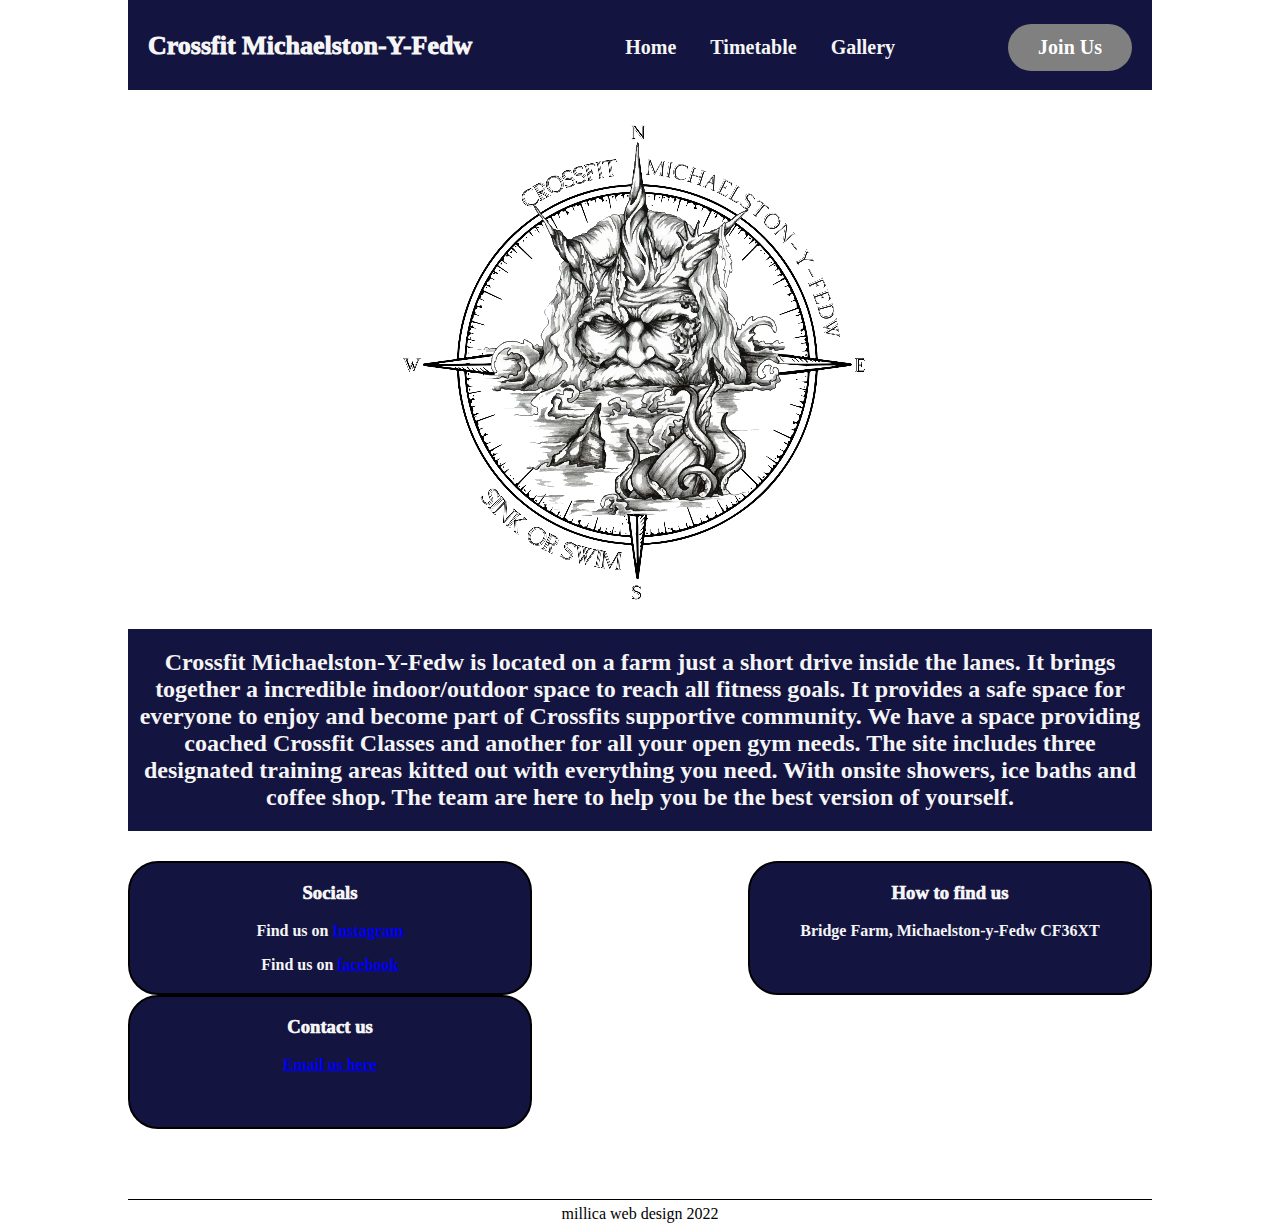
<file: index.html>
<!DOCTYPE html>
<html lang="en">
<head>
    <meta name="viewport" content="width=device-width, initial-scale=1.0"> <!-- needed for every page?-->
    <meta charset="UTF-8">
    <meta name="viewport" content="width=device-width, initial-scale=1.0">
    <link rel="stylesheet" type="text/css" href="stylesheet.css" />
    <title>Nick_Crossfit</title> 
</head>

<body>
<div class="container">
    <div class="navigation">
        <nav>
            <h2 class="logo1">Crossfit Michaelston-Y-Fedw</h2>
            <ul>
                <li><a href="#">Home</a></li>
                <li><a href="timetable.html">Timetable</a></li>
                <li><a href="gallery.html">Gallery</a></li>
            </ul>
            <a class="button" href="https://goteamup.com/p/8730113-crossfit-michaelston-y-fe/c/schedule?startdate=2024-05-20&enddate=2024-05-26&date=2024-05-20">
            <button type="button">Join Us</button>
            </a>
        </nav>
    </div>

    <div class="team_photo">
        <img id="gallery_logo" src="Images/gallery_logo.jpg" alt="">
    </div>  

    
    <div class="description">
        <h2>Crossfit Michaelston-Y-Fedw is located on a farm just a short drive inside the lanes. It brings together a incredible indoor/outdoor space to reach all fitness goals. It provides a safe space for everyone to enjoy and become part of Crossfits supportive community. We have a space providing coached Crossfit Classes and another for all your open gym needs. The site includes three designated training areas kitted out with everything you need. With onsite showers, ice baths and coffee shop. The team are here to help you be the best version of yourself.
        </h2>    
    </div>
</div> <!--closing div tag for container-->

<div class="container2">
    <div class="info">
        <H3>Socials</H3>
        <P>Find us on <a href="https://www.instagram.com/crossfit_myf/?igsh=MXBiemwzYWIwMWowMw%3D%3D&utm_source=qr">Instagram</a></P>
        <P>Find us on <a href="https://www.facebook.com/profile.php?id=61557633857677">facebook</a></P>
    </div>
    
    <div class="info"> 
        <H3>How to find us</H3>
        <P>Bridge Farm, Michaelston-y-Fedw CF36XT</P>
    </div>
    
    
    <div class="info">
        <H3>Contact us</H3>
        <P><a href="mailto:crossfitmyf@gmail.com">Email us here</a></P>
    </div>
</div>

<footer>millica web design 2022</footer>




















</body>
</file>
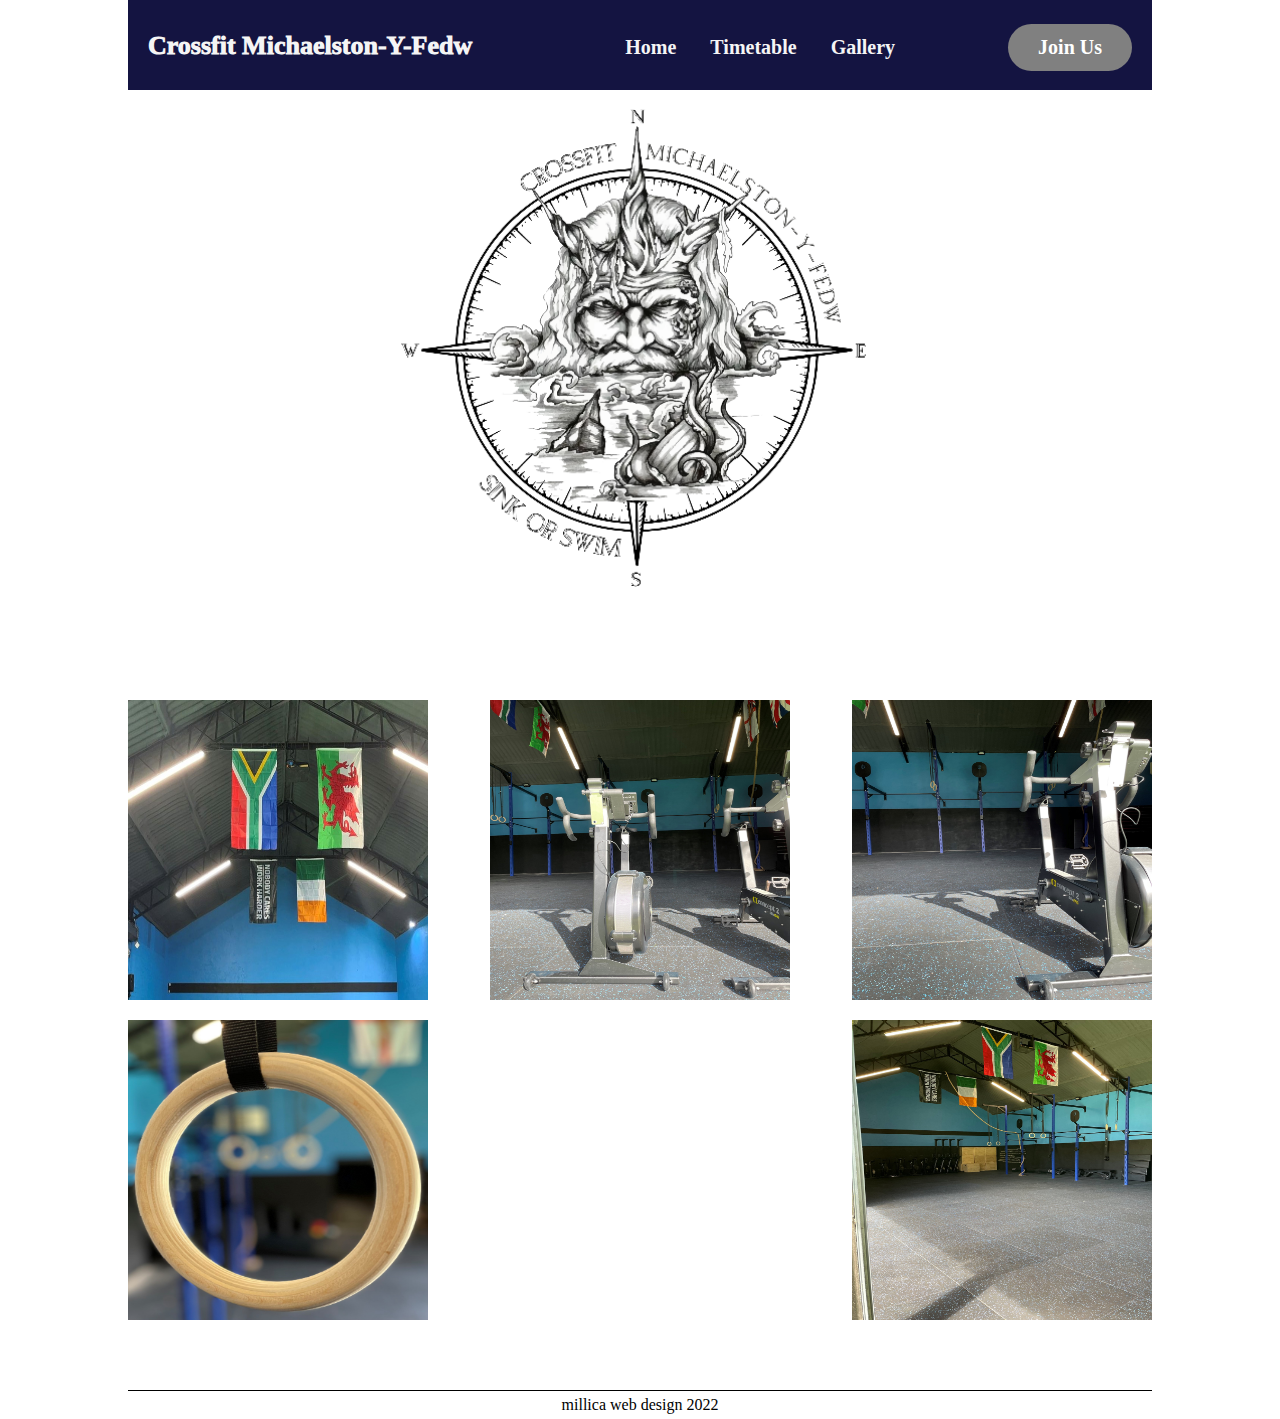
<file: gallery.html>
<!DOCTYPE html>
<html lang="en">
<head>
    <meta name="viewport" content="width=device-width, initial-scale=1.0"> <!-- needed for every page?-->
    <meta charset="UTF-8">
    <meta name="viewport" content="width=device-width, initial-scale=1.0">
    <link rel="stylesheet" type="text/css" href="stylesheet.css" />
    <title>Gallery</title> 
</head>

<body>
    <div class="container">
        <div class="navigation">
            <nav>
                <h2 class="logo1">Crossfit Michaelston-Y-Fedw</h2>
                <ul>
                    <li><a href="index.html">Home</a></li>
                    <li><a href="timetable.html">Timetable</a></li>
                    <li><a href="gallery.html">Gallery</a></li>
                </ul>
                <a class="button" href="https://goteamup.com/p/8730113-crossfit-michaelston-y-fe/c/schedule?startdate=2024-05-20&enddate=2024-05-26&date=2024-05-20">
                <button type="button">Join Us</button>
                </a>
            </nav>
        </div>
    </div>

    <div class="gallery_logo">
    <img id="gallery_logo" src="Images/gallery_logo.jpg" alt="">
    </div>

    <div class="gallery">  
        <img id="photos" src="Images/gym_pic_1.jpg" alt="">
        <img id="photos" src="Images/gym_pic_2.jpg" alt="">
        <img id="photos" src="Images/gym_pic_3.jpg" alt="">
        <img id="photos" src="Images/gym_pic_4.jpg" alt="">
        <img id="photos" src="Images/gym_pic_5.jpg" alt="">  
    </div>

    <footer>millica web design 2022</footer>

</body>
</file>
<file: stylesheet.css>
body {
    width: 80%;   /*sets the whole page to 80% of window*/
    margin: 0 auto;
    padding: 0;
    align-items: center;
   }

.container {
    /*height: 900px; */
    margin: 0 auto;
    /*border: 2px solid black; */
    display: flex;   /* https://www.youtube.com/watch?v=phWxA89Dy94 */
    flex-direction: column;
    /*align-items: center;*/
    /*justify-content: space-between; */
    gap: 1em;
    /*flex-wrap: wrap; */;
}   

.navigation {
    height: 100px;;
 }

.logo1 {
    font-size: 26px;
    font-family: cursive; /*weird font sent by Nick */
    font-weight: 950;
    color: whitesmoke;    
}

nav {
    display:flex;
    align-items: baseline;
    justify-content:space-between;
    padding-top: 5px;
    padding-left: 20px;
    padding-right: 20px;
    border: none;
    background-color:rgb(20, 20, 65);
}

nav ul li {
    list-style-type: none;
    display: inline-block;
    font-weight: bold;
    padding: 15px;
}

nav ul li a {
    text-decoration: none;
    font-weight: bold;
    color: whitesmoke;
    font-family: calibri;
    font-size: 20px;
}

nav ul li a:hover {
    color: white;
    transition: 0.5s;
    cursor: pointer;
}

button {
    border: none;
    background: gray;
    padding: 12px 30px;
    border-radius: 30px;
    color: white;
    font-weight: bold;
    font-family: caibri;
    font-size: 20px;
    transition: 0.5s;
}

button:hover {
    transform: scale(1.2);
    cursor: pointer;
}

.team_photo {
    display: flex;
    justify-content: center;
    padding-bottom: 0px;
    padding-top: 0px;
    background-color: none;
   }

#the_team {
    display: flex;
    margin: 0 auto; /*centres the image in the div*/
    height: 600px;
    width: 1100px;
}

.description {
    /*display: flex;
    flex-wrap: nowrap; */ 
    font-family: calibri;
    color:whitesmoke;
    font-weight: bold;
    font-size: 16px;
    text-align: center;
    background-color:rgb(20, 20, 65);
}

#logo2 {
    
}

.container2 {        /*works perfectly! */
    display: flex;
    flex-direction: row;
    justify-content: space-between;
    flex-wrap: wrap;
    padding-top: 30px;
    padding-bottom: 70px;
}

.info {
    width: 400px;
    height: 130px;
    text-align: center;
    background-color: rgb(20, 20, 65);
    border: 2px solid black;
    border-radius: 30px;
    color: whitesmoke;
    font-weight: 700;
}

H3 {
    font-family: calibri;
    font-weight: 910;
}

P {
    font-family: calibri;
    font-weight: 700;;
}

footer {
    text-align: center;
    padding-top: 5px;
    color: black;
    font-family: calibri;
    padding-bottom: 5px;
    border-top: 1px solid black;
}

/*timetable page*/
.timetable {
    display: flex;
    justify-content: center;
    padding-top: 30px;
    padding-bottom: 50px; 
}

#schedule {
    height: 80%;
    width: 80%;
}

/*gallery page*/


.gallery_logo {
    display: flex;
    justify-content: center;
    height: 500px;
    padding-bottom: 50px;
}


.gallery {
    display: flex;
    align-items: center;
    justify-content: space-between;
    flex-wrap: wrap;
    padding-top: 50px;
    padding-bottom: 50px;
}

#photos {
    display: flex;
    align-items: center;
    justify-content: center;
    height: 300px;
    width: 300px;
    padding-bottom: 20px;
}
</file>
